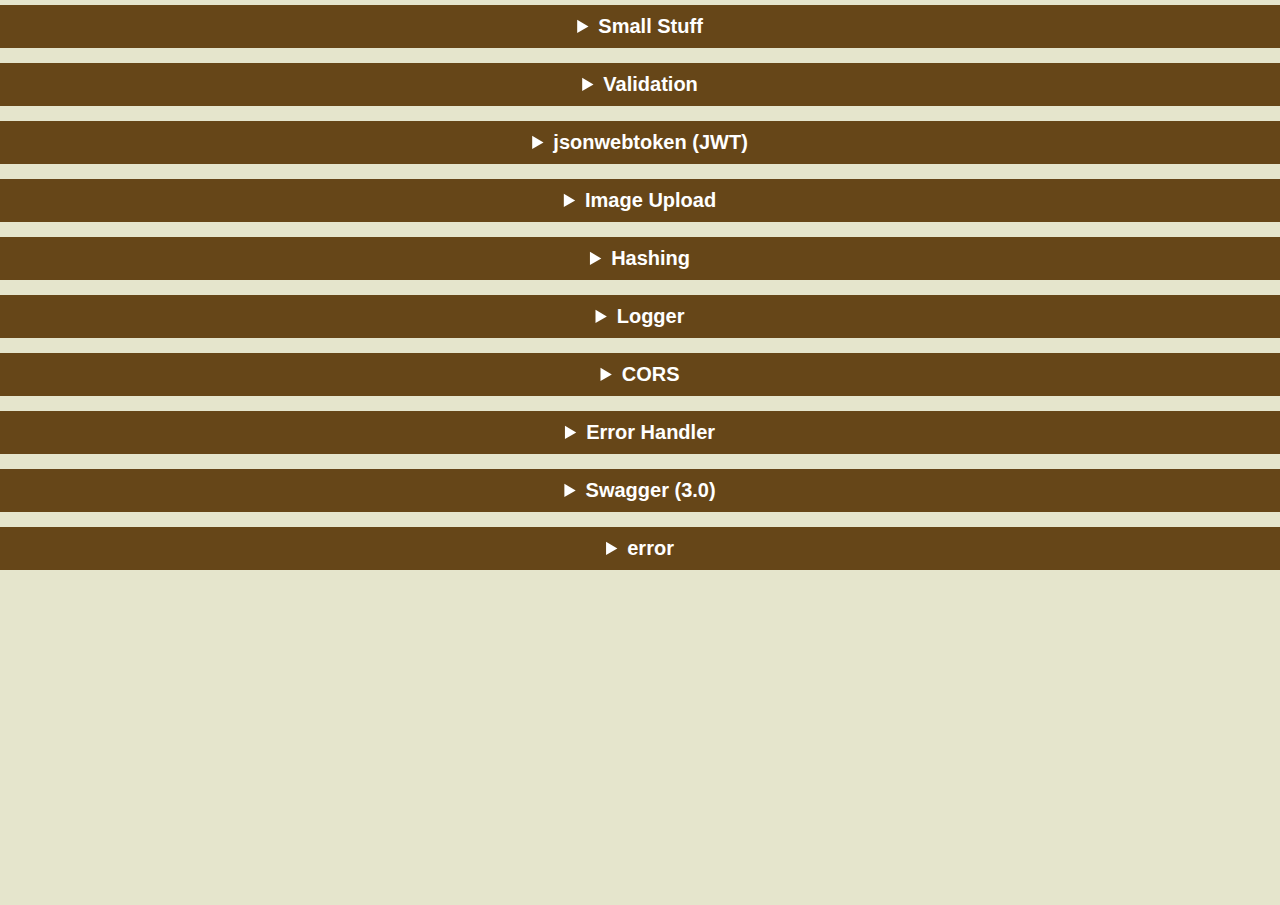
<file: index.html>
<html>
    <head>
        <title>Khud ka Swagger (Documentation)</title>
        <link rel="stylesheet" href="index.css" >

    </head>
    <body>

        <ul>
            <li>
                <details>
                    <summary class="header1"><a href="template/small_stuff.html" target="_blank">Small Stuff</a></summary>
                </details>
            </li>

            <li>
                <details>
                    <summary class="header1"><a href="template/validation.html" target="_blank">Validation</a></summary>
                </details>
            </li>

            <li>
                <details>
                    <summary class="header1"><a href="template/jwt.html" target="_blank">jsonwebtoken (JWT)</a></summary>
                </details>
            </li>
            
            <li>
                <details>
                    <summary class="header1"><a href="template/image_upload.html" target="_blank">Image Upload</a></summary>
                </details>
            </li>

            <li>
                <details>
                    <summary class="header1"><a href="template/hashing.html" target="_blank">Hashing</a></summary>
                </details>
            </li>

            <li>
                <details>
                    <summary class="header1"><a href="template/logger.html" target="_blank">Logger</a></summary>
                </details>
            </li>
    
            <li>
                <details>
                    <summary class="header1" ><a href="template/cors.html" target="_blank">CORS</a> </summary>       
                </details>
            </li>

            <li>
                <details>
                    <summary class="header1"><a href="template/error_handler.html" target="_blank">Error Handler</a></summary>
                </details>
            </li>
        
            <li>
                <details>
                    <summary class="header1"><a href="template/swagger.html" target="_blank">Swagger (3.0)</a></summary>
                </details>
            </li>

            <li>
                <details>
                    <summary class="header1"><a href="template/error.html" target="_blank">error</a></summary>
                </details>
            </li>
           
        </ul>
        
        
        
    </body>
</html>
</file>
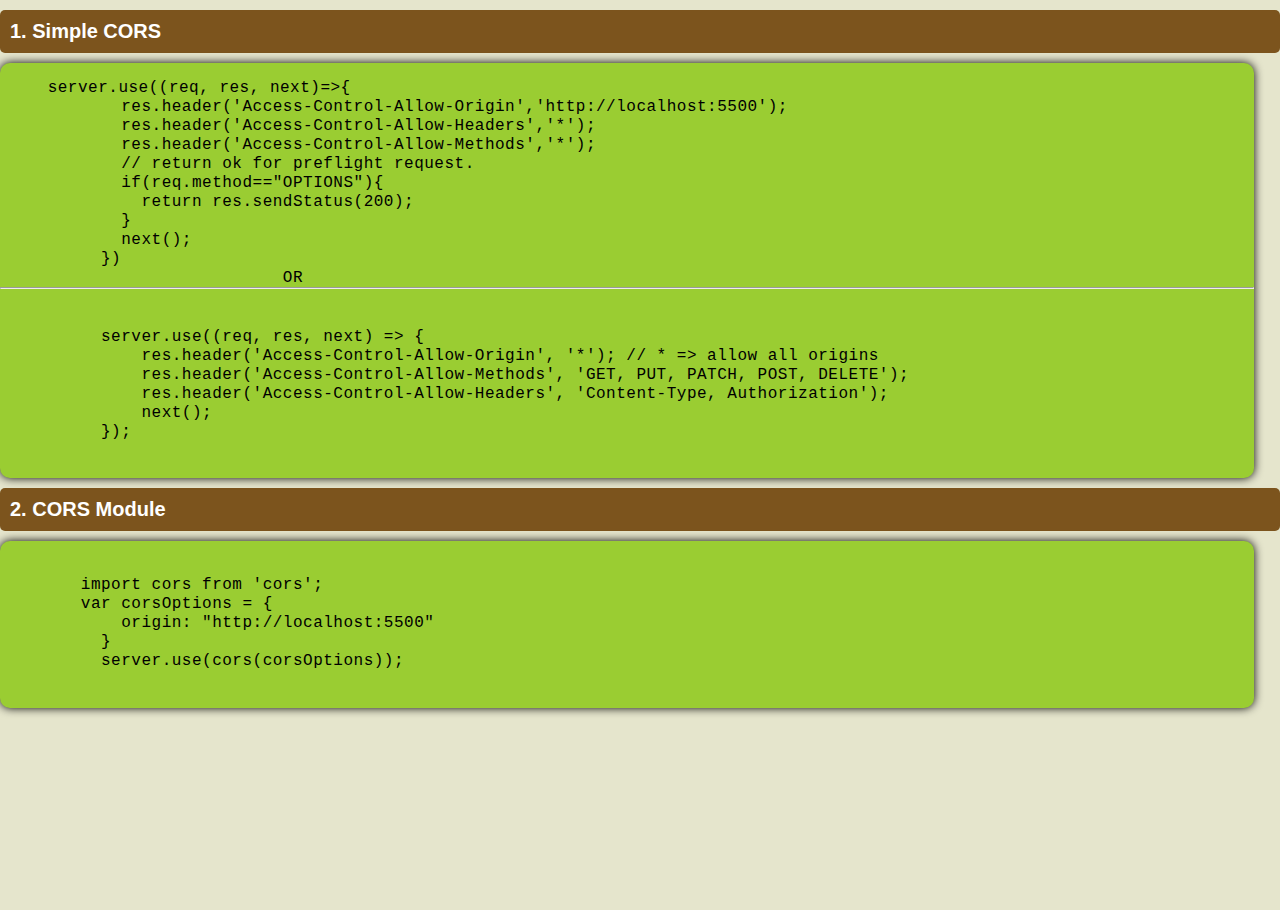
<file: template/cors.html>
<!DOCTYPE html>
<html>
<head>
    <title>CORS </title>
    <link rel="stylesheet" href="../index.css" >
</head>
<body>
    <p class="header2">1. Simple CORS </p>
                    
    <pre>
        <code> server.use((req, res, next)=>{
            res.header('Access-Control-Allow-Origin','http://localhost:5500');
            res.header('Access-Control-Allow-Headers','*');
            res.header('Access-Control-Allow-Methods','*');
            // return ok for preflight request.
            if(req.method=="OPTIONS"){
              return res.sendStatus(200);
            }
            next();
          })
                            OR <hr>
                            
          server.use((req, res, next) => {
              res.header('Access-Control-Allow-Origin', '*'); // * => allow all origins
              res.header('Access-Control-Allow-Methods', 'GET, PUT, PATCH, POST, DELETE');
              res.header('Access-Control-Allow-Headers', 'Content-Type, Authorization');
              next();
          });
        </code>
    </pre>

    <p class="header2">2. CORS Module </p>
    <pre><code>
        import cors from 'cors';
        var corsOptions = {
            origin: "http://localhost:5500"
          }
          server.use(cors(corsOptions));
          
    </code></pre>
</body>
</html>
</file>
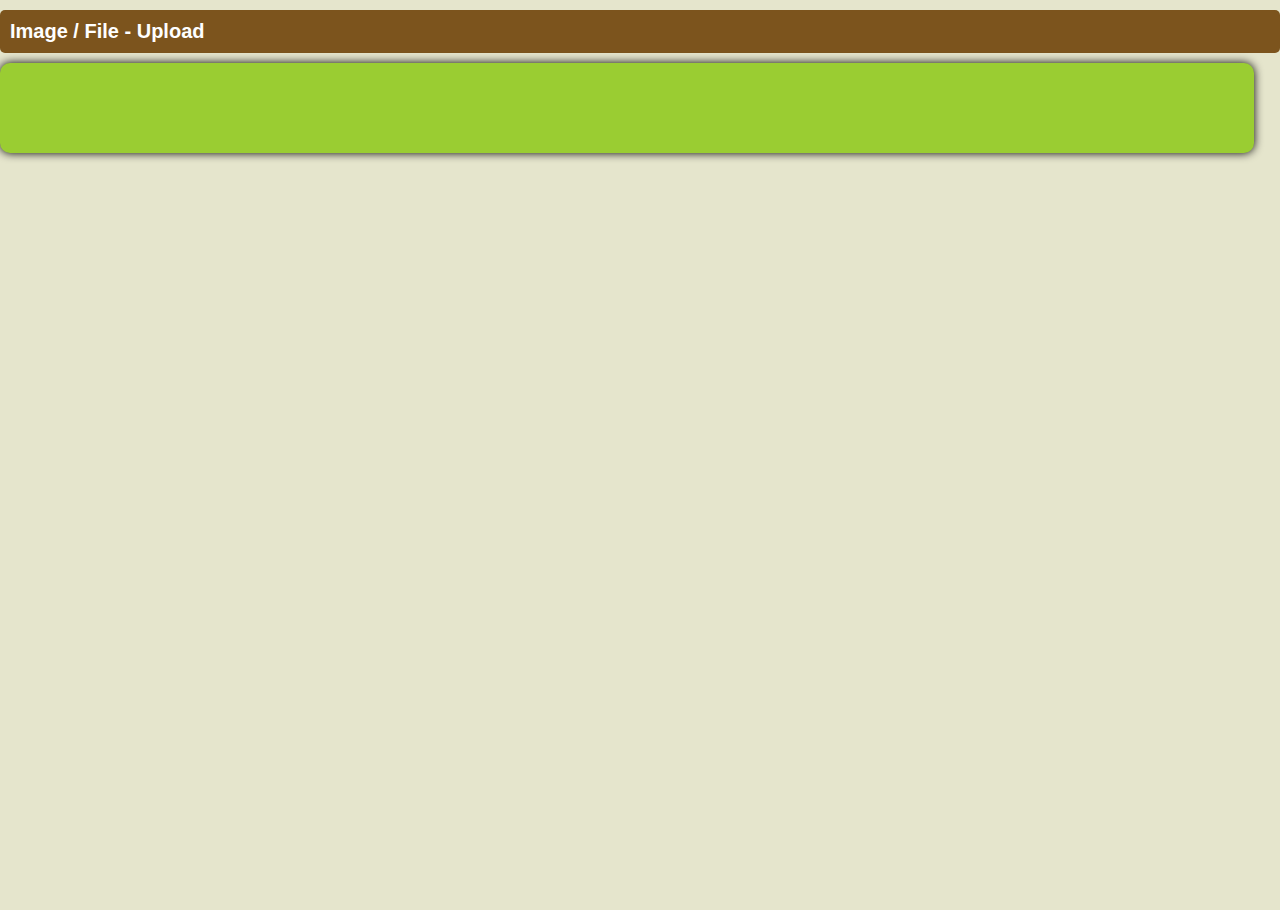
<file: template/demo.html>
<!DOCTYPE html>
<html>
<head>
    <title>DEMO </title>
    <link rel="stylesheet" href="../index.css" >
</head>
<body>
    <p class="header2"> Image / File - Upload  </p>
    <pre>
        <code>
            
        </code>
    </pre>
</body>
</html>
</file>
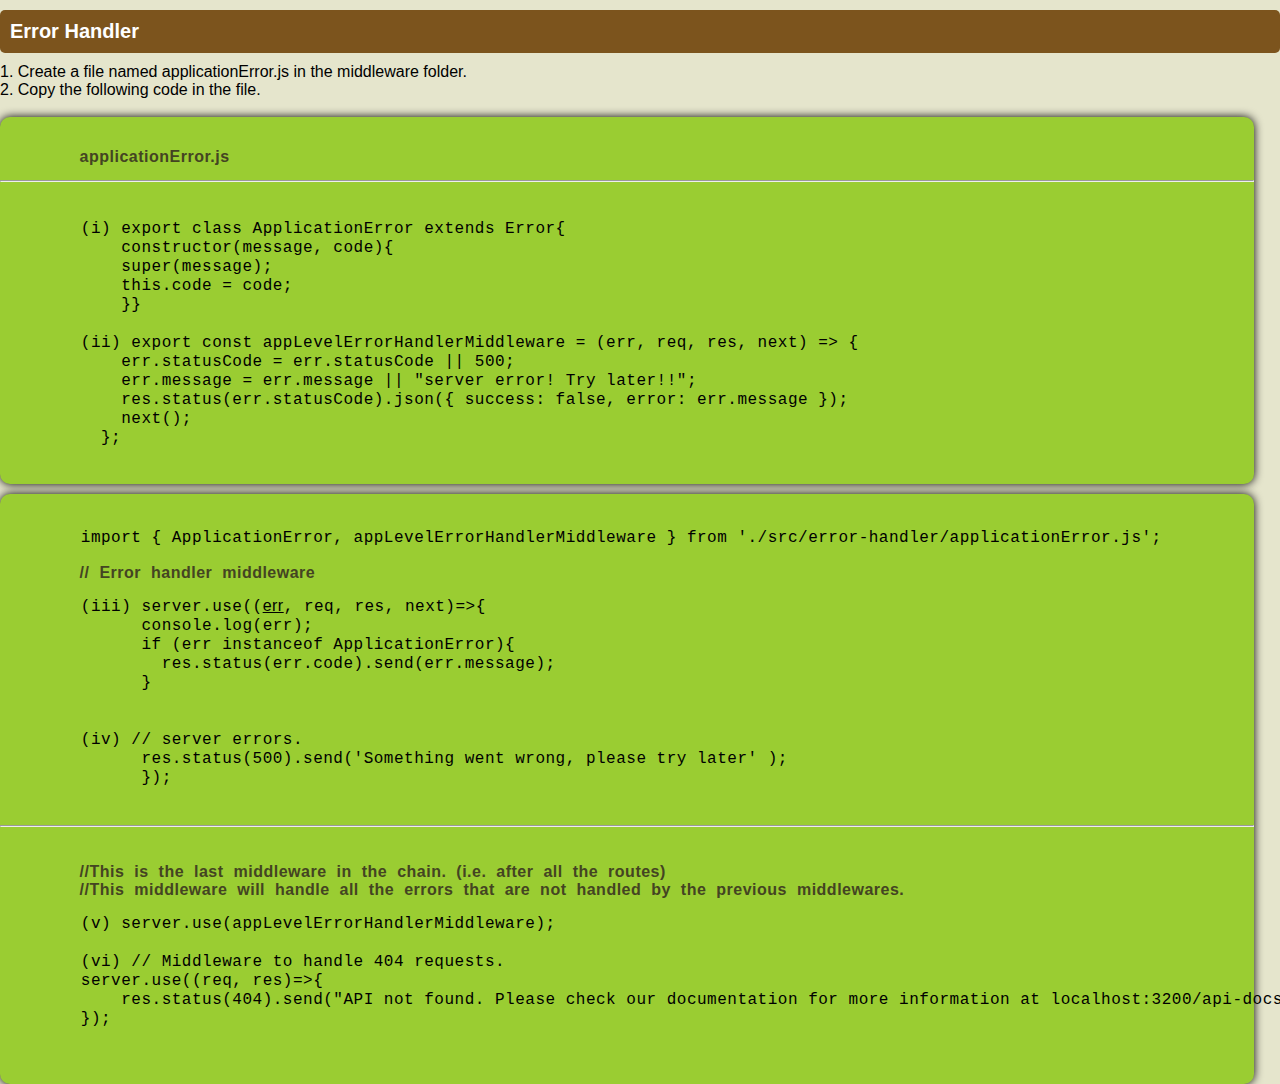
<file: template/error_handler.html>
<!DOCTYPE html>
<html>
<head>
    <title>Error Handler </title>
    <link rel="stylesheet" href="../index.css" >
</head>
<body>
    
    <p class="header2"> Error Handler  </p>
    <p class="header3"> 1. Create a file named applicationError.js in the middleware folder. </p>
    <p class="header3"> 2. Copy the following code in the file. </p><br>

    <pre >
        <p class="desc">
        applicationError.js</p>
        <hr>
        <code>
        (i) export class ApplicationError extends Error{
            constructor(message, code){
            super(message);
            this.code = code;
            }}

        (ii) export const appLevelErrorHandlerMiddleware = (err, req, res, next) => {
            err.statusCode = err.statusCode || 500;
            err.message = err.message || "server error! Try later!!";
            res.status(err.statusCode).json({ success: false, error: err.message });
            next();
          };
        </code> 
    </pre>

    <pre>
        <code>
        import { ApplicationError, appLevelErrorHandlerMiddleware } from './src/error-handler/applicationError.js';
        <p class="desc">
        // Error handler middleware
        </p>
        (iii) server.use((<u>err</u>, req, res, next)=>{
              console.log(err);
              if (err instanceof ApplicationError){
                res.status(err.code).send(err.message);
              }

            
        (iv) // server errors.
              res.status(500).send('Something went wrong, please try later' );
              });
        
        <hr>
        <p class="desc">
        //This is the last middleware in the chain. (i.e. after all the routes)
        //This middleware will handle all the errors that are not handled by the previous middlewares.
        </p>
        (v) server.use(appLevelErrorHandlerMiddleware);

        (vi) // Middleware to handle 404 requests.
        server.use((req, res)=>{
            res.status(404).send("API not found. Please check our documentation for more information at localhost:3200/api-docs")
        });

        </code>
    </pre>

</body>
</html>
</file>
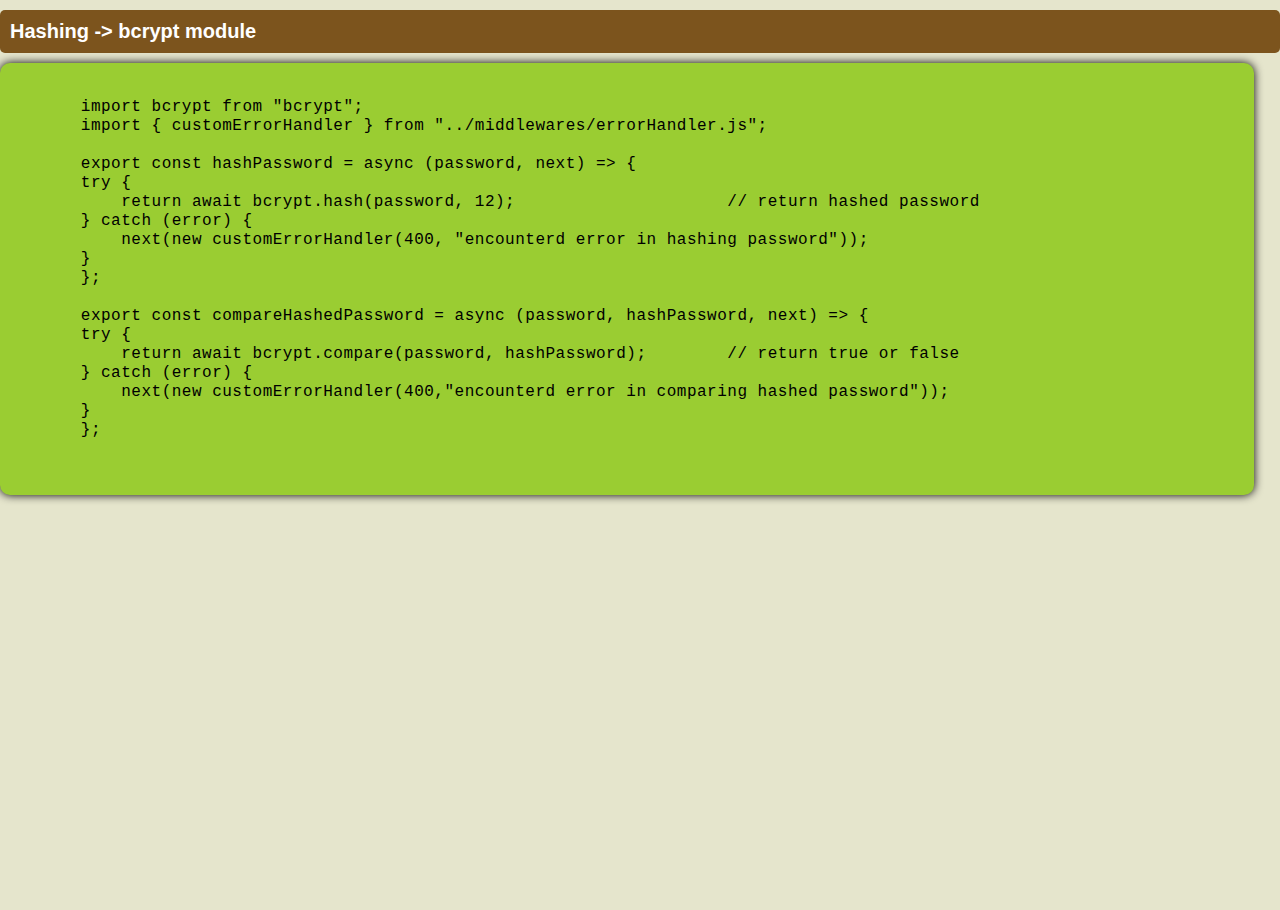
<file: template/hashing.html>
<!DOCTYPE html>
<html>
<head>
    <title>Hashing </title>
    <link rel="stylesheet" href="../index.css" >
</head>
<body>
    <p class="header2"> Hashing -> bcrypt module  </p>
    <pre>
    <code>
        import bcrypt from "bcrypt";
        import { customErrorHandler } from "../middlewares/errorHandler.js";

        export const hashPassword = async (password, next) => {
        try {
            return await bcrypt.hash(password, 12);                     // return hashed password
        } catch (error) {
            next(new customErrorHandler(400, "encounterd error in hashing password"));
        }
        };

        export const compareHashedPassword = async (password, hashPassword, next) => {
        try {
            return await bcrypt.compare(password, hashPassword);        // return true or false
        } catch (error) {
            next(new customErrorHandler(400,"encounterd error in comparing hashed password"));
        }
        };

    </code>
    </pre>
</body>
</html>
</file>
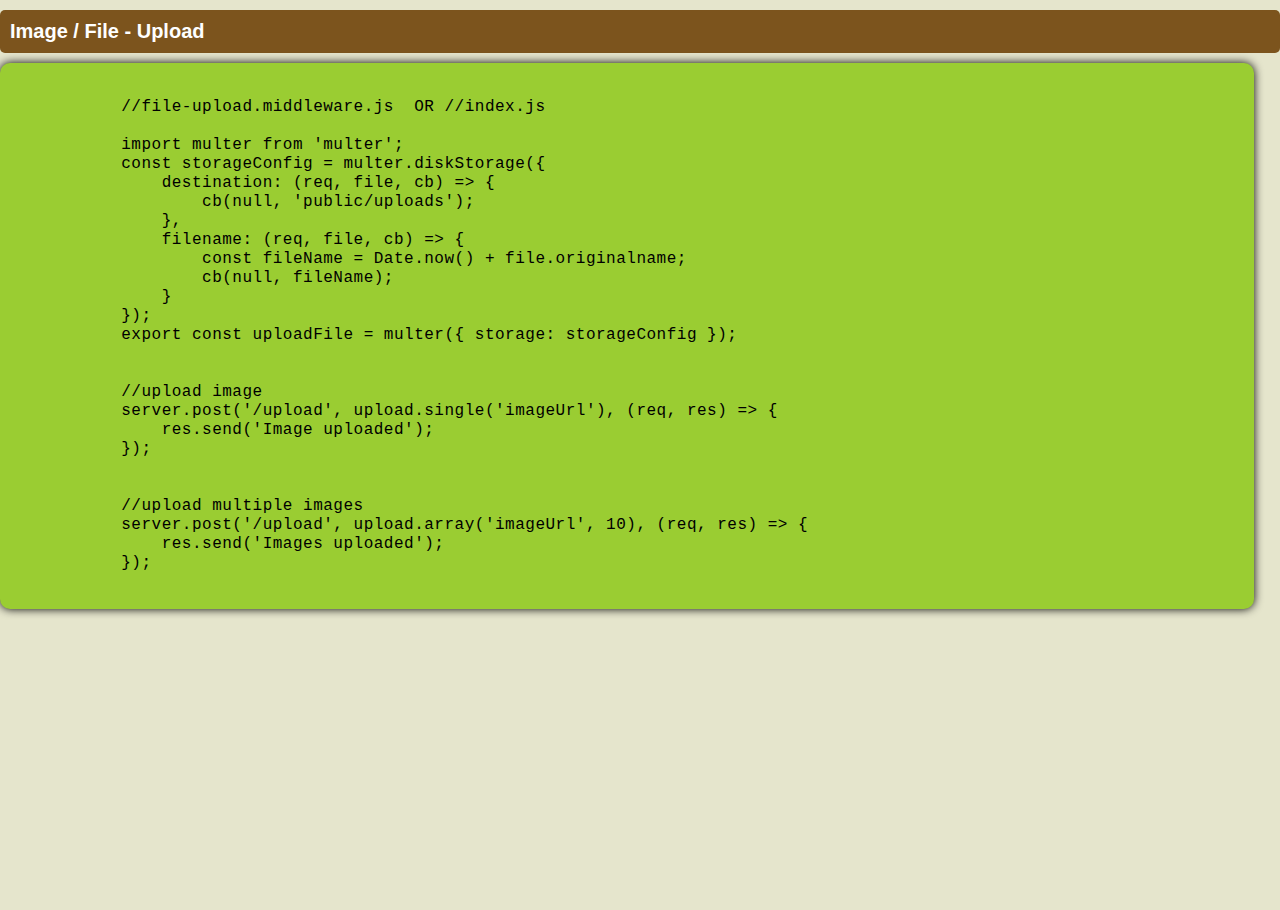
<file: template/image_upload.html>
<!DOCTYPE html>
<html>
<head>
    <title>Image Upload </title>
    <link rel="stylesheet" href="../index.css" >
</head>
<body>
    
    <p class="header2"> Image / File - Upload  </p>
    <pre>
        <code>
            //file-upload.middleware.js  OR //index.js

            import multer from 'multer';
            const storageConfig = multer.diskStorage({
                destination: (req, file, cb) => {
                    cb(null, 'public/uploads');
                },
                filename: (req, file, cb) => {
                    const fileName = Date.now() + file.originalname;
                    cb(null, fileName);
                }
            });
            export const uploadFile = multer({ storage: storageConfig });
            

            //upload image
            server.post('/upload', upload.single('imageUrl'), (req, res) => {
                res.send('Image uploaded');
            });


            //upload multiple images
            server.post('/upload', upload.array('imageUrl', 10), (req, res) => {
                res.send('Images uploaded');
            });
        </code>
    </pre>

</body>
</html>
</file>
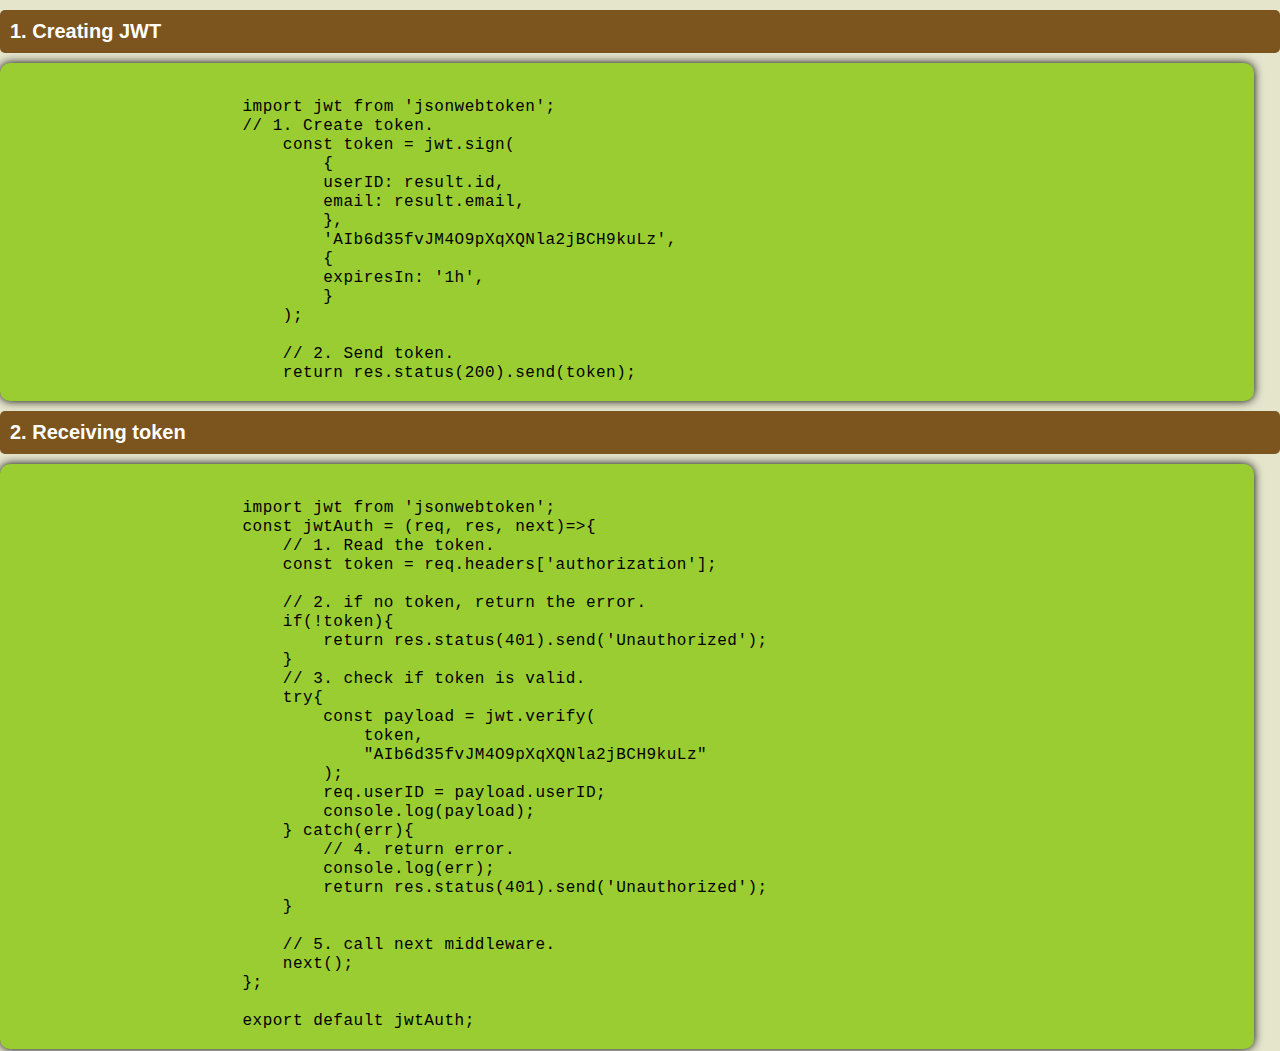
<file: template/jwt.html>
<!DOCTYPE html>
<html>
<head>
    <title>jsonwebtoken (JWT) </title>
    <link rel="stylesheet" href="../index.css" >
</head>
<body>
    <p class="header2">1. Creating JWT </p>
                    <pre><code>
                        import jwt from 'jsonwebtoken';
                        // 1. Create token.
                            const token = jwt.sign(
                                {
                                userID: result.id,
                                email: result.email,
                                },
                                'AIb6d35fvJM4O9pXqXQNla2jBCH9kuLz',
                                {
                                expiresIn: '1h',
                                }
                            );

                            // 2. Send token.
                            return res.status(200).send(token);
                    </code></pre>
                    <p class="header2">2. Receiving token</p>
                    <pre><code>
                        import jwt from 'jsonwebtoken';
                        const jwtAuth = (req, res, next)=>{
                            // 1. Read the token.
                            const token = req.headers['authorization'];

                            // 2. if no token, return the error.
                            if(!token){
                                return res.status(401).send('Unauthorized');
                            }
                            // 3. check if token is valid.
                            try{
                                const payload = jwt.verify(
                                    token,
                                    "AIb6d35fvJM4O9pXqXQNla2jBCH9kuLz"
                                );
                                req.userID = payload.userID;
                                console.log(payload);
                            } catch(err){
                                // 4. return error.
                                console.log(err);
                                return res.status(401).send('Unauthorized');
                            }

                            // 5. call next middleware.
                            next();
                        };

                        export default jwtAuth;
                    </code></pre>
</body>
</html>
</file>
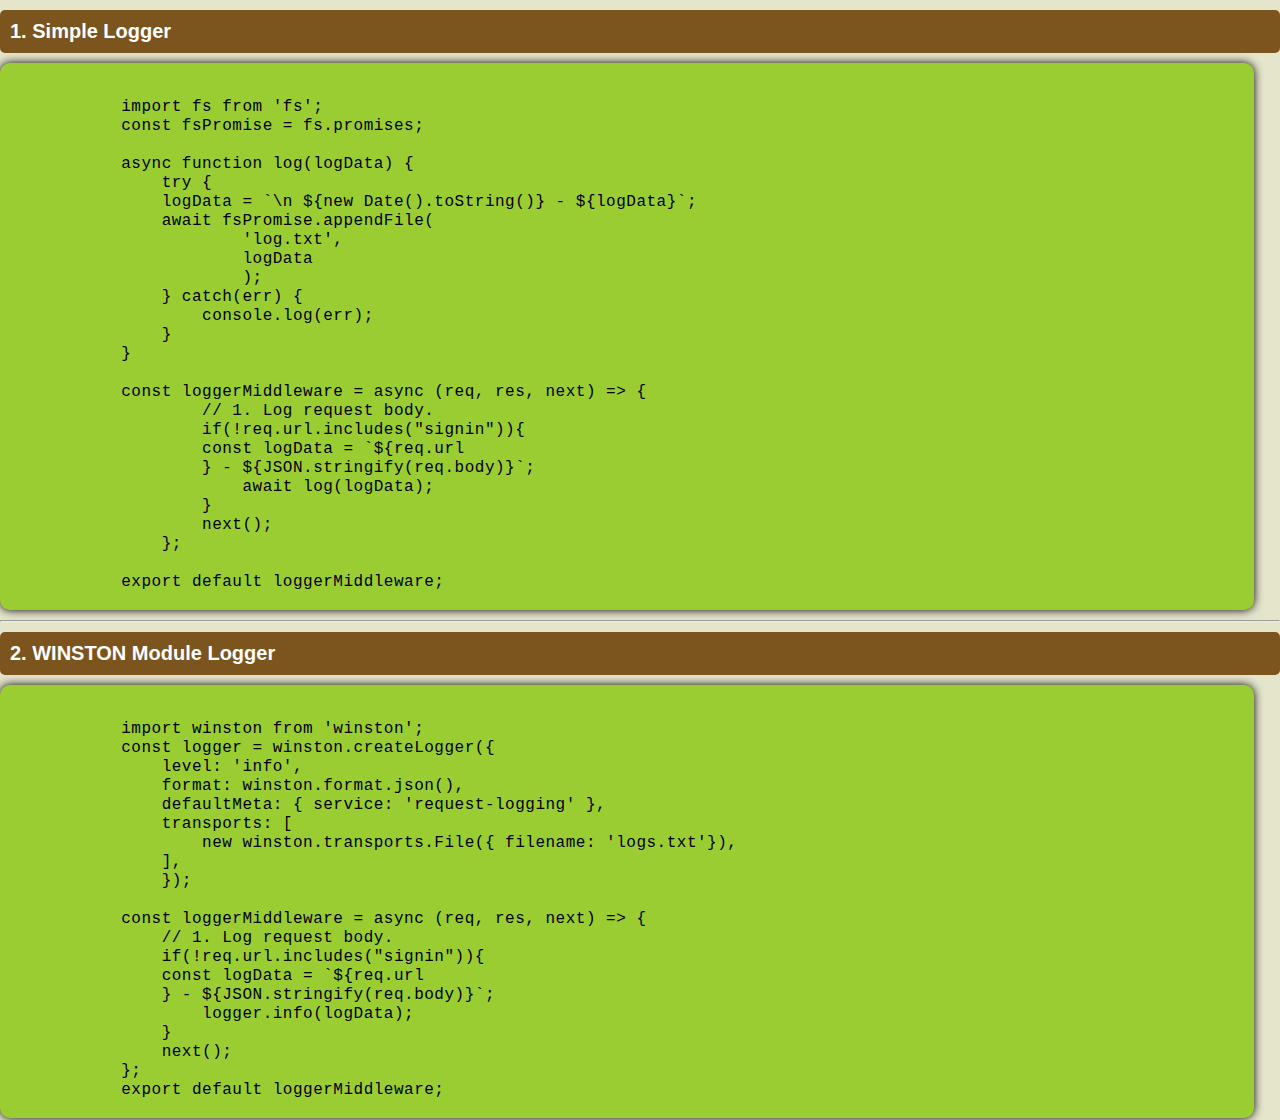
<file: template/logger.html>
<!DOCTYPE html>
<html>
<head>
    <title>Logger </title>
    <link rel="stylesheet" href="../index.css" >
</head>
<body>
    <p class="header2">1. Simple Logger </p>
        <pre><code>
            import fs from 'fs';
            const fsPromise = fs.promises;

            async function log(logData) {
                try {
                logData = `\n ${new Date().toString()} - ${logData}`;
                await fsPromise.appendFile(
                        'log.txt', 
                        logData
                        );
                } catch(err) {
                    console.log(err);
                }
            }

            const loggerMiddleware = async (req, res, next) => { 
                    // 1. Log request body.
                    if(!req.url.includes("signin")){
                    const logData = `${req.url
                    } - ${JSON.stringify(req.body)}`;
                        await log(logData);
                    }
                    next();
                };

            export default loggerMiddleware;
        </code></pre>
        <hr>

                    <p class="header2">2. WINSTON Module Logger </p>
        <pre><code>
            import winston from 'winston';
            const logger = winston.createLogger({
                level: 'info',
                format: winston.format.json(),
                defaultMeta: { service: 'request-logging' },
                transports: [
                    new winston.transports.File({ filename: 'logs.txt'}),
                ],
                });

            const loggerMiddleware = async (req, res, next) => { 
                // 1. Log request body.
                if(!req.url.includes("signin")){
                const logData = `${req.url
                } - ${JSON.stringify(req.body)}`;
                    logger.info(logData);
                }
                next();
            };
            export default loggerMiddleware;
        </code></pre>
        
</body>
</html>
</file>
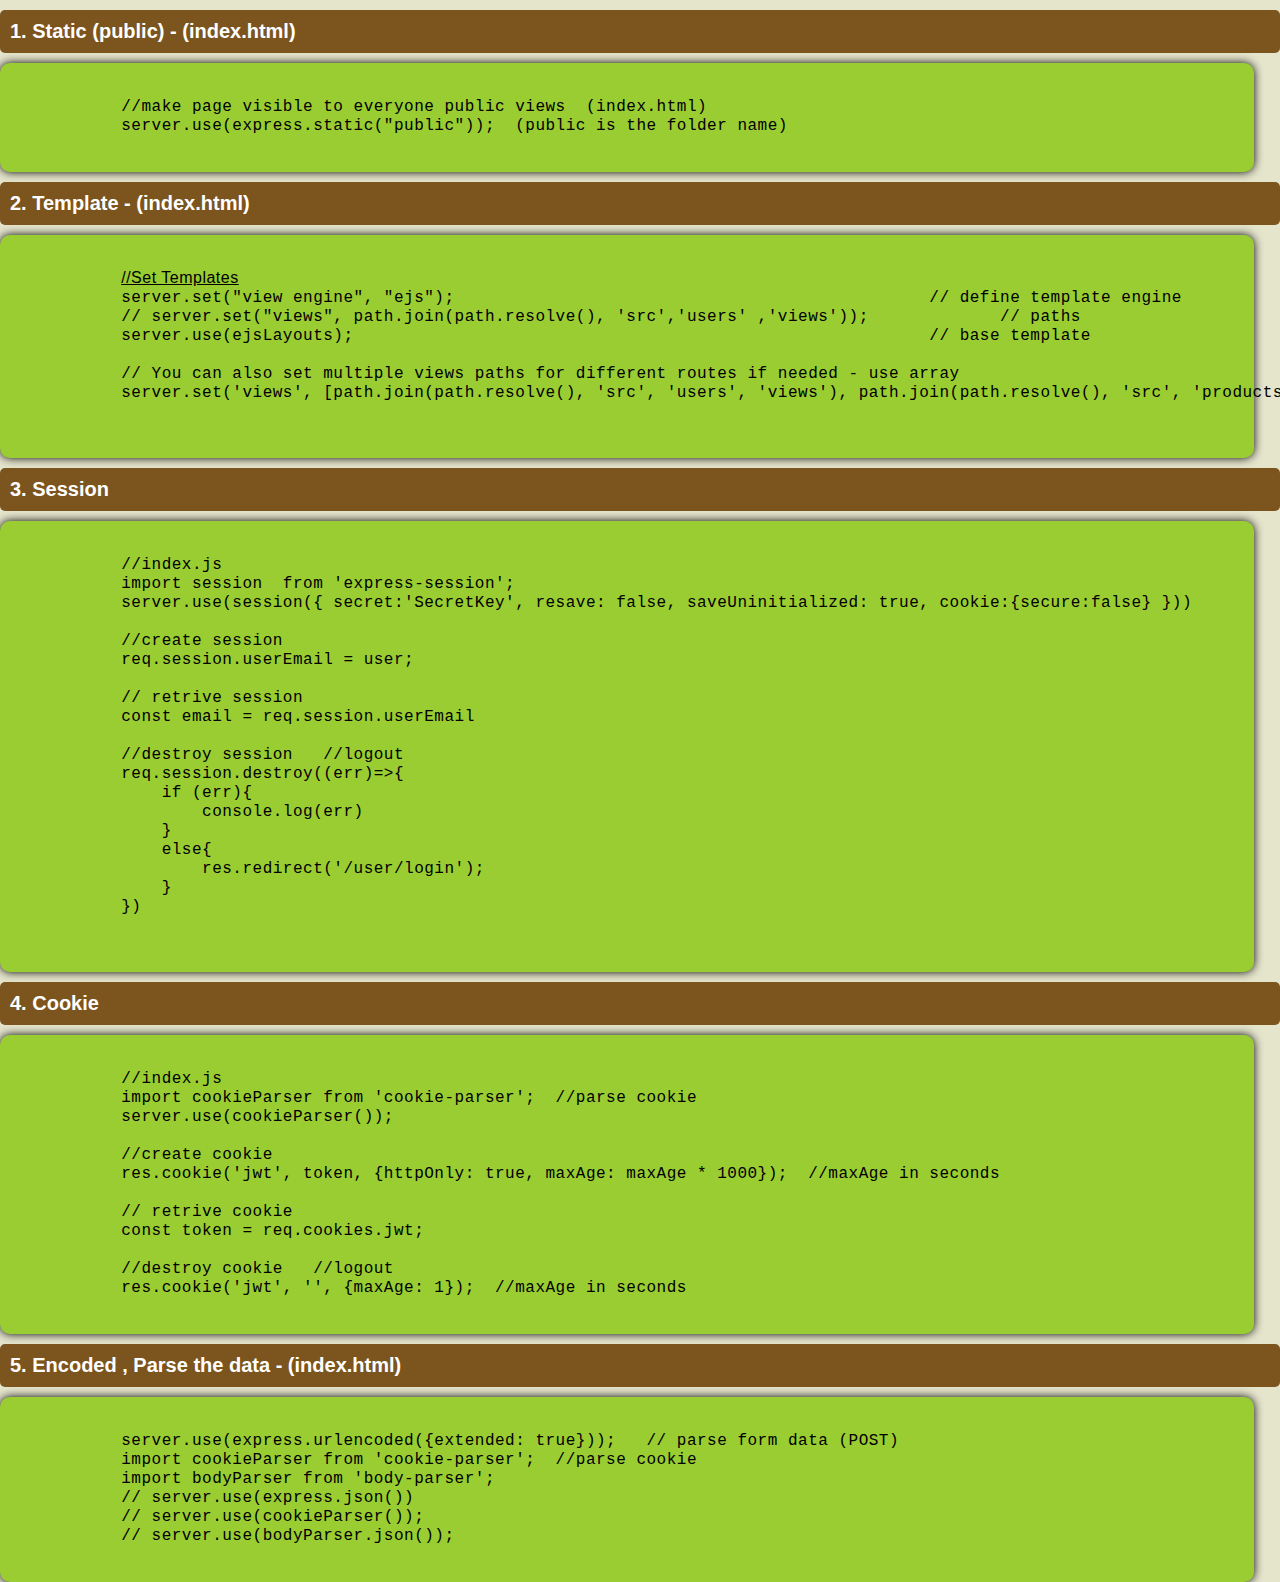
<file: template/small_stuff.html>
<!DOCTYPE html>
<html>
<head>
    <title>Other Stuff </title>
    <link rel="stylesheet" href="../index.css" >
</head>
<body>
    
    <p class="header2">1. Static (public) - (index.html)</p>
    <pre>
        <code>
            //make page visible to everyone public views  (index.html)
            server.use(express.static("public"));  (public is the folder name)
        </code>
    </pre>

    <p class="header2">2. Template  - (index.html)</p>
    <pre>
        <code>
            <u>//Set Templates</u>
            server.set("view engine", "ejs");                                               // define template engine 
            // server.set("views", path.join(path.resolve(), 'src','users' ,'views'));             // paths
            server.use(ejsLayouts);                                                         // base template

            // You can also set multiple views paths for different routes if needed - use array
            server.set('views', [path.join(path.resolve(), 'src', 'users', 'views'), path.join(path.resolve(), 'src', 'products', 'views')]);
            
        </code>
    </pre>

    <p class="header2">3. Session </p>
    <pre>
        <code>
            //index.js
            import session  from 'express-session';
            server.use(session({ secret:'SecretKey', resave: false, saveUninitialized: true, cookie:{secure:false} }))
            
            //create session
            req.session.userEmail = user;

            // retrive session
            const email = req.session.userEmail

            //destroy session   //logout
            req.session.destroy((err)=>{
                if (err){
                    console.log(err)
                }
                else{
                    res.redirect('/user/login');
                }
            })
    
        </code>
    </pre>
      
    <p class="header2">4. Cookie </p>
    <pre>
        <code>
            //index.js
            import cookieParser from 'cookie-parser';  //parse cookie
            server.use(cookieParser());
            
            //create cookie
            res.cookie('jwt', token, {httpOnly: true, maxAge: maxAge * 1000});  //maxAge in seconds

            // retrive cookie
            const token = req.cookies.jwt;

            //destroy cookie   //logout
            res.cookie('jwt', '', {maxAge: 1});  //maxAge in seconds
        </code>
    </pre>

    <p class="header2">5. Encoded , Parse the data - (index.html) </p>
    <pre>
        <code>
            server.use(express.urlencoded({extended: true}));   // parse form data (POST)
            import cookieParser from 'cookie-parser';  //parse cookie
            import bodyParser from 'body-parser';       
            // server.use(express.json())
            // server.use(cookieParser());
            // server.use(bodyParser.json());
        </code>
    </pre>
    
 
</body>
</html>
</file>
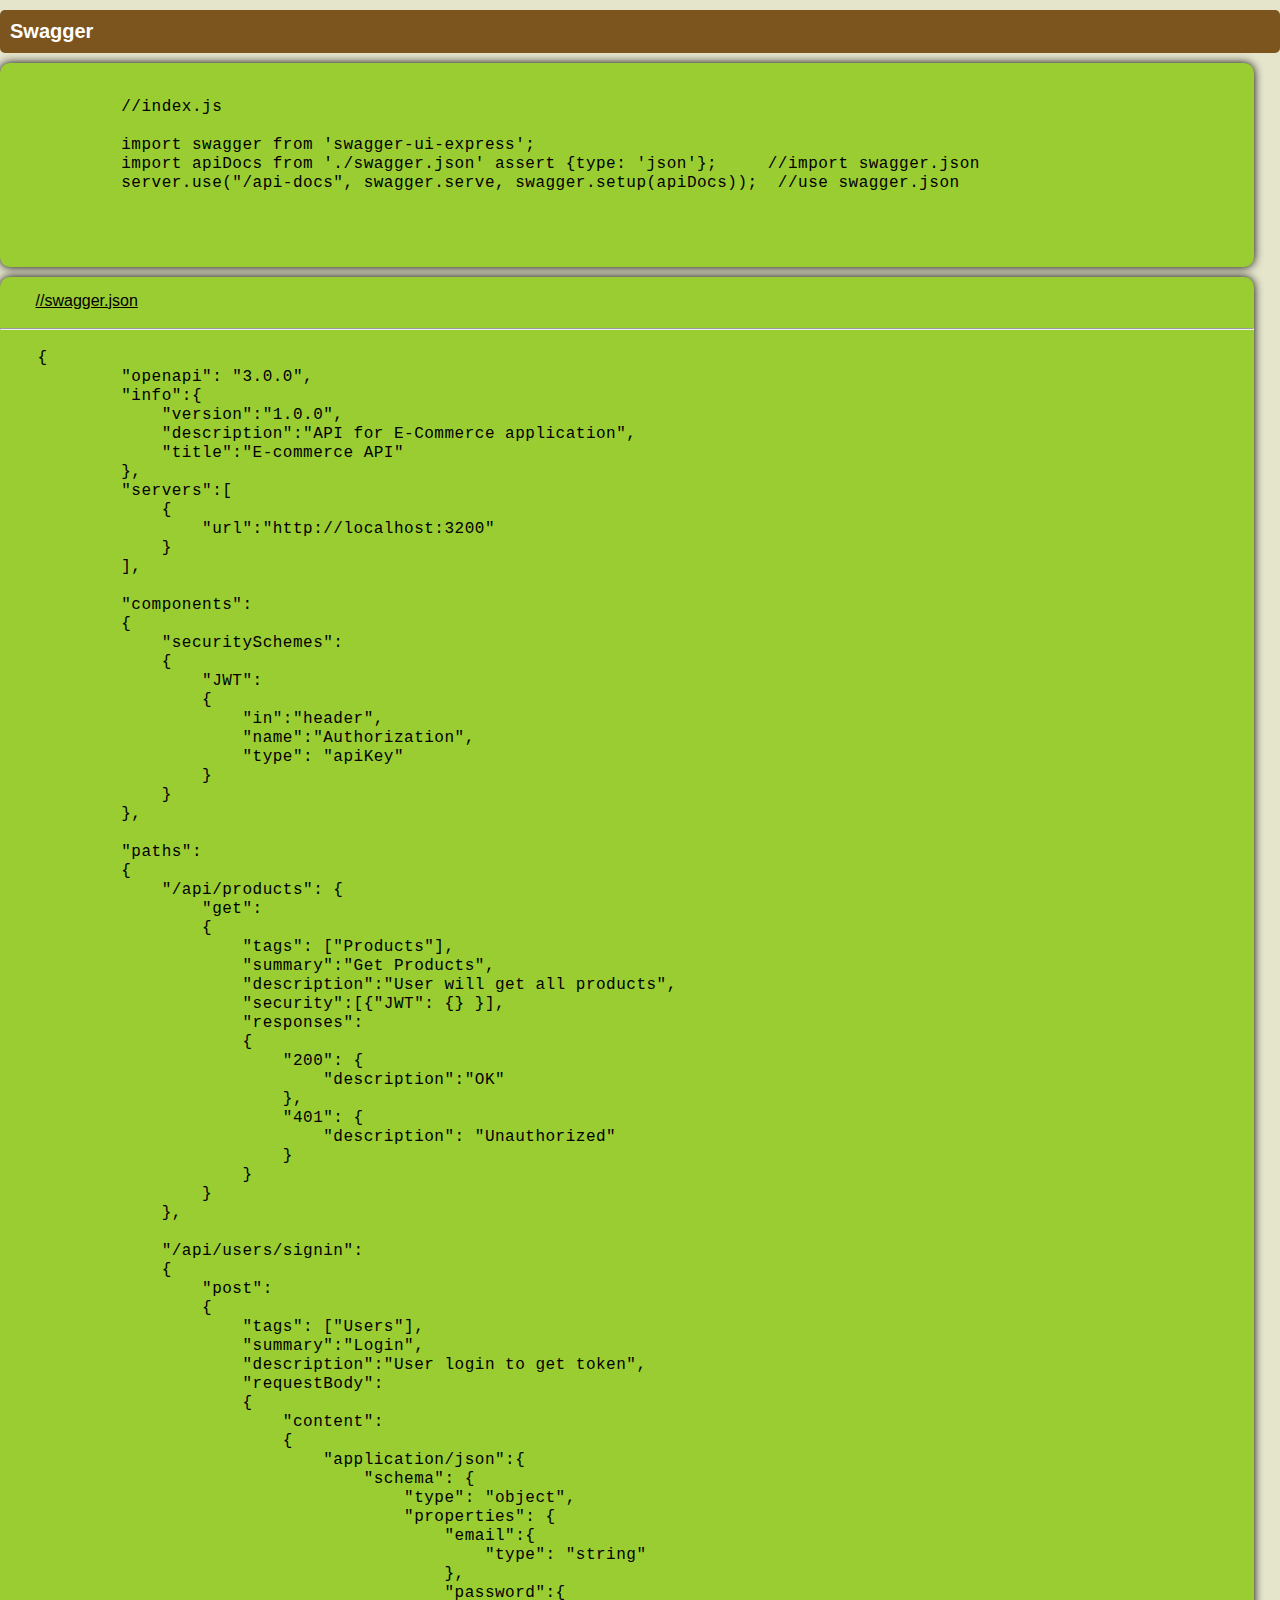
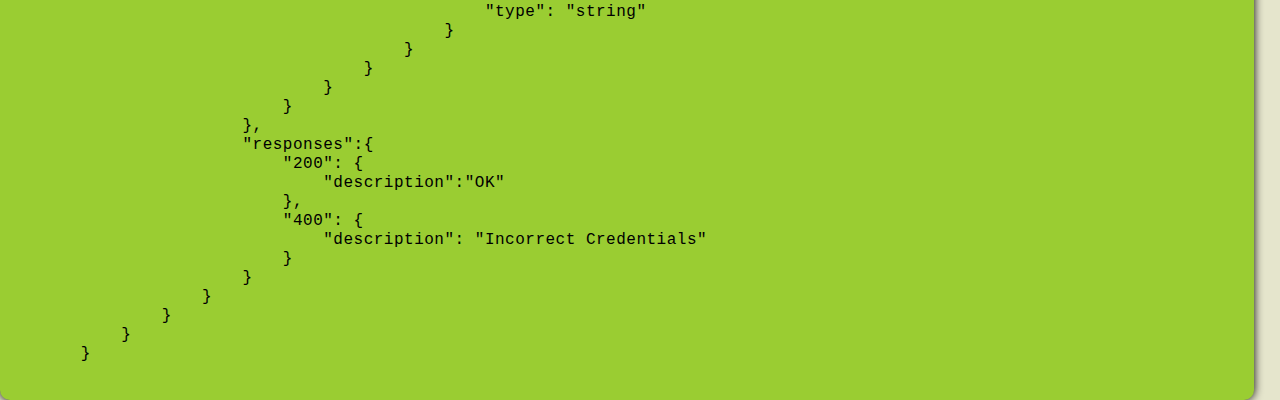
<file: template/swagger.html>
<!DOCTYPE html>
<html>
<head>
    <title>Swagger </title>
    <link rel="stylesheet" href="../index.css" >
</head>
<body>
    
    <p class="header2">Swagger</p>
    <pre>
        <code>
            //index.js

            import swagger from 'swagger-ui-express';   
            import apiDocs from './swagger.json' assert {type: 'json'};     //import swagger.json
            server.use("/api-docs", swagger.serve, swagger.setup(apiDocs));  //use swagger.json

           
        </code>
    </pre>

    
    <pre>
        <u>//swagger.json</u>
        <hr>
        <code>{
            "openapi": "3.0.0",
            "info":{
                "version":"1.0.0",
                "description":"API for E-Commerce application",
                "title":"E-commerce API"
            },
            "servers":[
                {
                    "url":"http://localhost:3200"
                }
            ],
        
            "components":
            {
                "securitySchemes":
                {
                    "JWT":
                    {
                        "in":"header",
                        "name":"Authorization",
                        "type": "apiKey"
                    }
                }
            },
        
            "paths":
            {
                "/api/products": {
                    "get":
                    {
                        "tags": ["Products"],
                        "summary":"Get Products",
                        "description":"User will get all products",
                        "security":[{"JWT": {} }],
                        "responses":
                        {
                            "200": {
                                "description":"OK"
                            },
                            "401": {
                                "description": "Unauthorized"
                            }
                        }
                    }
                },
        
                "/api/users/signin": 
                {
                    "post":
                    {
                        "tags": ["Users"],
                        "summary":"Login",
                        "description":"User login to get token",
                        "requestBody":
                        {
                            "content":
                            {
                                "application/json":{
                                    "schema": {
                                        "type": "object",
                                        "properties": {
                                            "email":{
                                                "type": "string"
                                            },
                                            "password":{
                                                "type": "string"
                                            }
                                        }
                                    }
                                }
                            }
                        },
                        "responses":{
                            "200": {
                                "description":"OK"
                            },
                            "400": {
                                "description": "Incorrect Credentials"
                            }
                        }
                    }
                }
            }
        }
        </code>
    </pre>

</body>
</html>
</file>
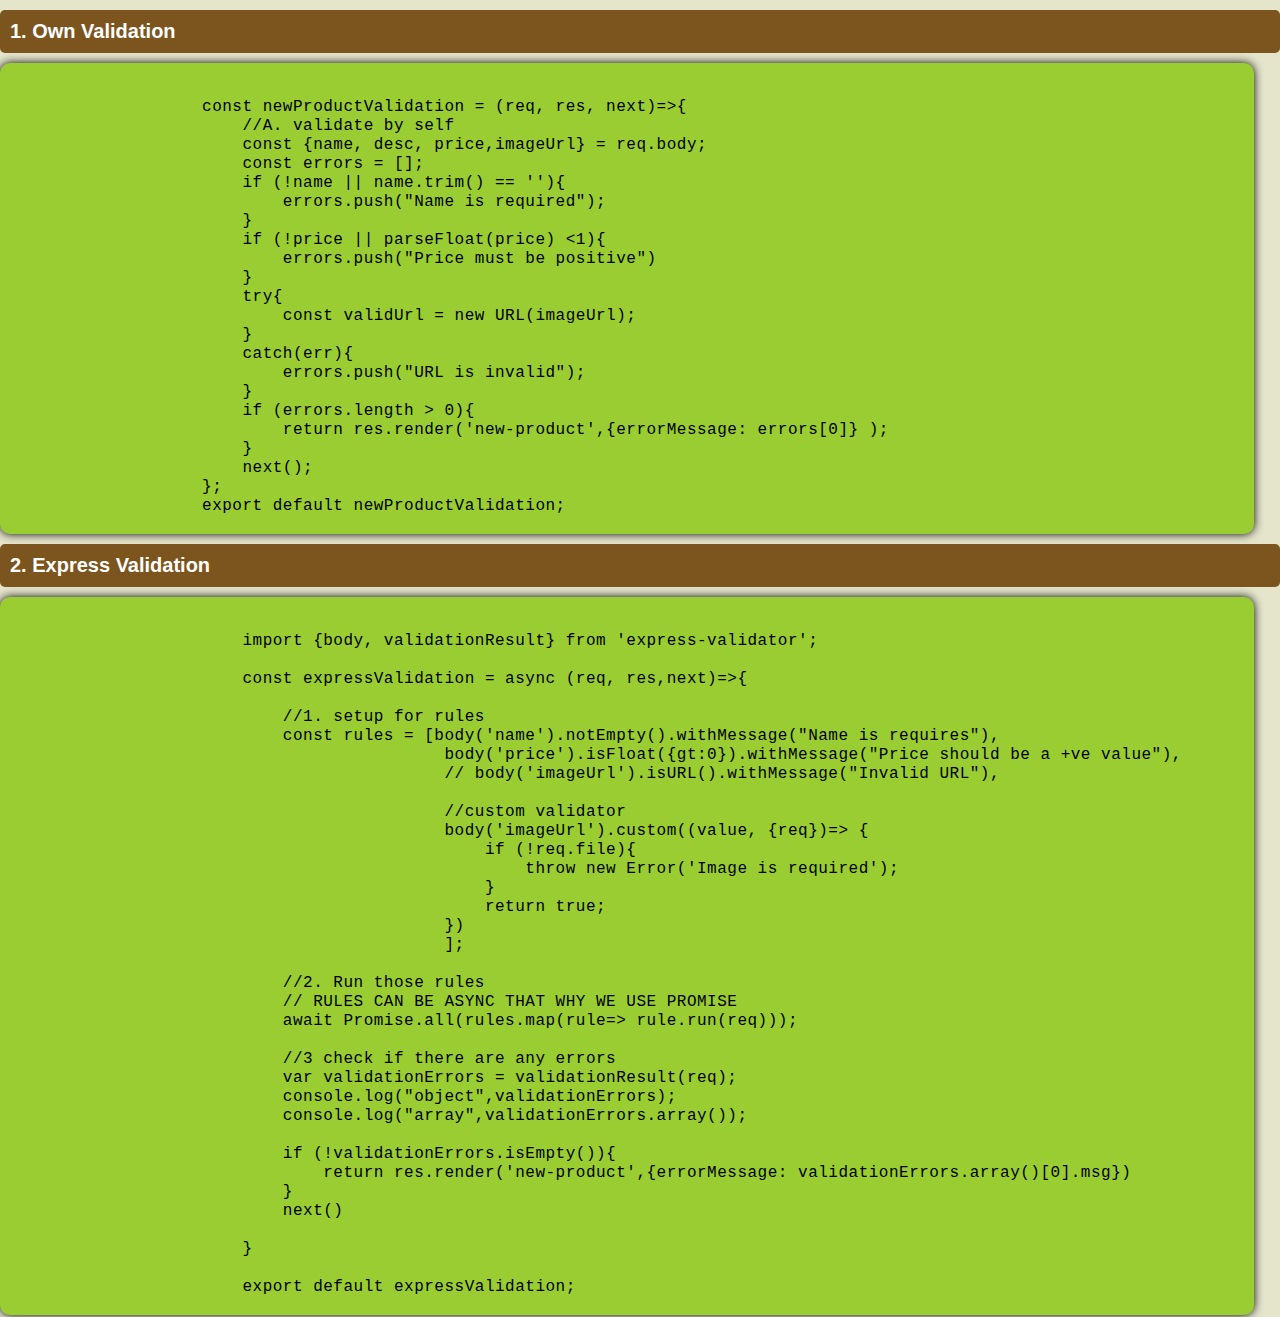
<file: template/validation.html>
<!DOCTYPE html>
<html>
<head>
    <title>Validation </title>
    <link rel="stylesheet" href="../index.css" >
</head>
<body>
    <p class="header2">1. Own Validation</p>
                    <pre><code>
                    const newProductValidation = (req, res, next)=>{
                        //A. validate by self
                        const {name, desc, price,imageUrl} = req.body;
                        const errors = [];
                        if (!name || name.trim() == ''){
                            errors.push("Name is required");
                        }
                        if (!price || parseFloat(price) <1){
                            errors.push("Price must be positive")
                        }
                        try{
                            const validUrl = new URL(imageUrl);
                        }
                        catch(err){
                            errors.push("URL is invalid");
                        }
                        if (errors.length > 0){
                            return res.render('new-product',{errorMessage: errors[0]} );
                        }
                        next();
                    };
                    export default newProductValidation;
                    </code></pre>

                    <p class="header2">2. Express Validation</p>
                    <pre><code>
                        import {body, validationResult} from 'express-validator';

                        const expressValidation = async (req, res,next)=>{

                            //1. setup for rules
                            const rules = [body('name').notEmpty().withMessage("Name is requires"), 
                                            body('price').isFloat({gt:0}).withMessage("Price should be a +ve value"),
                                            // body('imageUrl').isURL().withMessage("Invalid URL"),
                                            
                                            //custom validator
                                            body('imageUrl').custom((value, {req})=> {
                                                if (!req.file){
                                                    throw new Error('Image is required');
                                                }
                                                return true;
                                            })
                                            ];

                            //2. Run those rules
                            // RULES CAN BE ASYNC THAT WHY WE USE PROMISE 
                            await Promise.all(rules.map(rule=> rule.run(req)));

                            //3 check if there are any errors
                            var validationErrors = validationResult(req);
                            console.log("object",validationErrors);
                            console.log("array",validationErrors.array());

                            if (!validationErrors.isEmpty()){
                                return res.render('new-product',{errorMessage: validationErrors.array()[0].msg})
                            }
                            next()
                                    
                        }

                        export default expressValidation;
                    </code></pre>
</body>
</html>
</file>
<file: index.css>
*{
    margin: 0;
    padding: 0;
    box-sizing: border-box;
    font-family: 'Poppins', sans-serif;
}

.header1{
    background-color: #664618;
    color: #fff;
    padding: 10px;
    text-align: center;
    font-size: 20px;
    font-weight: bold;
    margin-bottom: 10px;
    margin-top: 5px;
}

a{
    text-decoration: none;
    color: #fff;
}
a:hover{
    text-decoration: underline;
    color: #b3cccc;
}

/* template css */
body{
    background-color: #e5e5cc;
    height: 100vh;
}

.header2{
    background-color: #7c541d;
    color: #fff;
    padding: 10px;
    font-size: 20px;
    font-weight: bold;
    margin-bottom: 10px;
    margin-top: 10px;
    border-radius: 5px;
}

pre{
    width: 98%;
    background-color: yellowgreen;
    border-radius: 10px;
    box-shadow: 0 0 10px #000;
    padding-top: 15px;
    margin-bottom: 10px;
}   

code{
    padding: 2px;
    border-radius: 5px;
    color: #000;
    font-family:'Courier New', Courier, monospace ;
    font-weight: 500;
    letter-spacing: 0.5px;
    /* font-family:monospace; */
}

.desc{
    color: #444422;
    font-weight: bold;
    letter-spacing: 0.5px;
    word-spacing: 5px;
    padding: 0;
    margin-bottom: -22px;
    margin-top: -20px;
}

/* Media Queries */
@media only screen and (max-width: 768px) {
    /* Add responsive styles here */
    body {
        width: 100%;
    }
    
    .header1, .header2 {
        font-size: 16px;
    }
    
    pre {
        width: 100%;
    }
}

@media only screen and (max-width: 480px) {
    /* Add additional responsive styles here */
    .header1, .header2 {
        font-size: 14px;
    }
}
</file>
